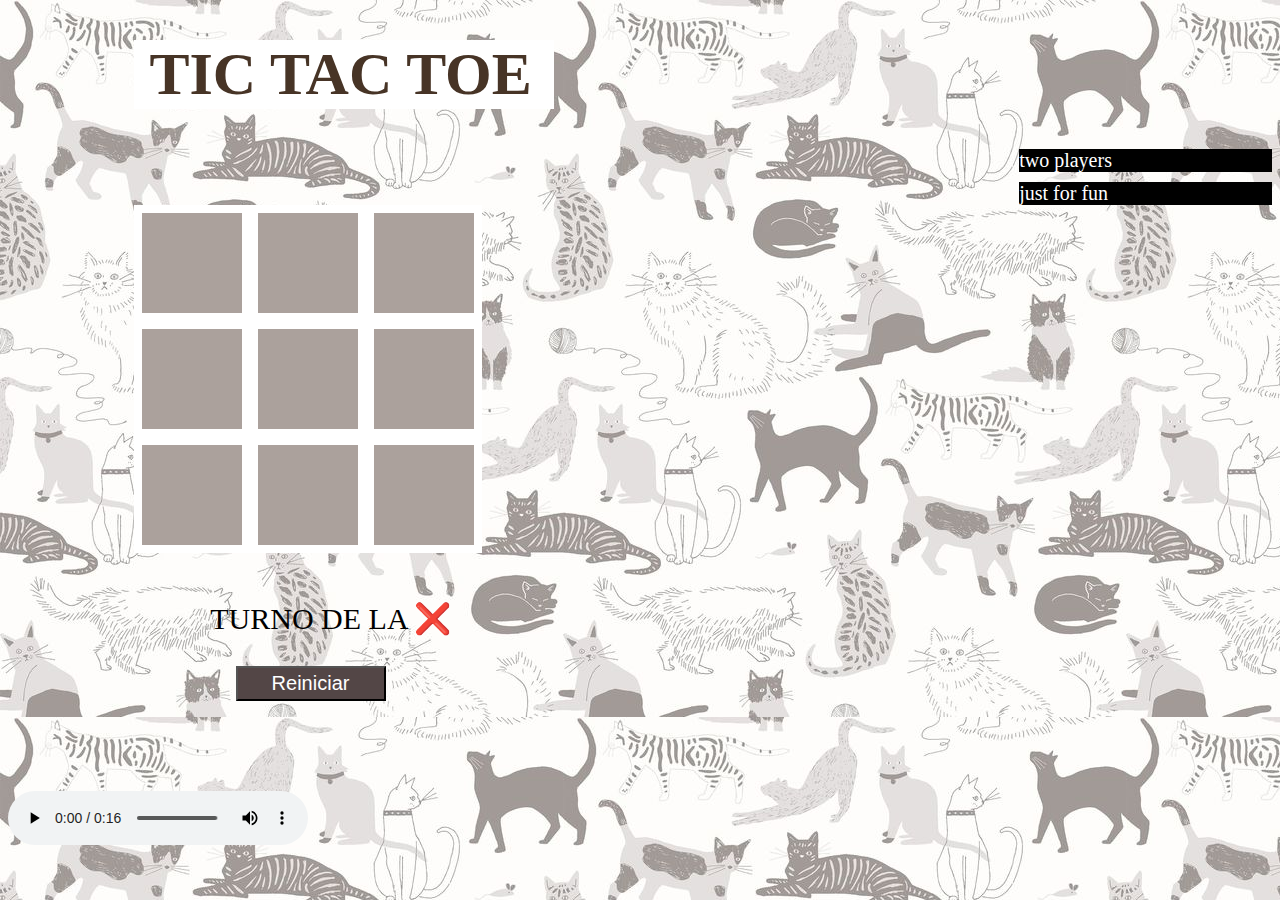
<file: index.html>
<!DOCTYPE html>
<html lang="en">
<head>
    <meta charset="UTF-8">
    <meta name="viewport" content="width=device-width, initial-scale=1.0">
    <title>Document</title>
   <link rel="stylesheet" href="styles.css">
</head>
<body class="body1">


    <h1 class="tituloJuego"> TIC TAC TOE </h1>
 

  <div class="moverEnlace">
   <a class="nav" href="home.html">two players</a>
    
   <a class="nav" href="home2.html">just for fun </a>
   
</div>
 
    <div id="contenedor">

         <div class="cubo">

           <div id="bn0" class="botones" ></div>
           <div id="bn1" class="botones"  ></div> 
           <div id="bn2" class="botones" ></div>
    
         </div>
       
         <div class="cubo">

            <div id="bn3" class="botones" ></div>
            <div id="bn4" class="botones" ></div>
            <div id="bn5" class="botones" ></div>
        
           </div>

          <div class="cubo">

            <div id="bn6" class="botones"  ></div>
            <div id="bn7" class="botones" ></div>
            <div id="bn8" class="botones"  ></div>
        

    
           </div>
        
           <br> 
           <p class="moverP" id="turno">TURNO DE LA  ❌</p>
           <button class="button1" type="button">Reiniciar</button>

     <br> <br> <br>
     <br><br><br>
        <audio  autoplay controls loop>
      <source src="/audio/i-am-dreaming-or-final-fantasy-menu-kinda-thing-29173.mp3" type="audio/mp3" />
      <source src="/audio/i-am-dreaming-or-final-fantasy-menu-kinda-thing-29173.mp3" type="audio/ogg" />
      <p>
        <a href="/audio/i-am-dreaming-or-final-fantasy-menu-kinda-thing-29173.mp3"></a>
      </p>
    </audio> 




<script src="script.js"></script>

</body>

</html>
</file>
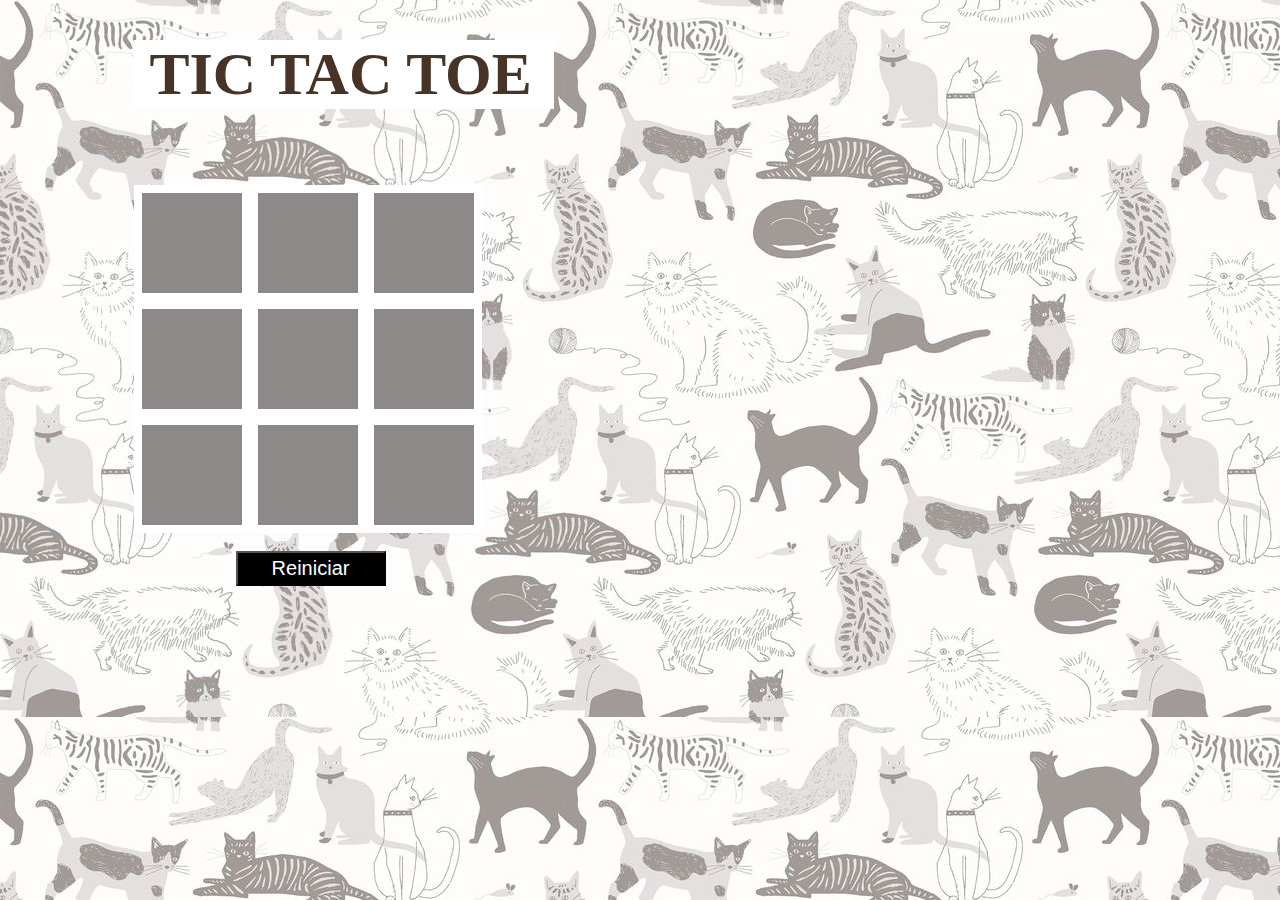
<file: home.html>
<!DOCTYPE html>
<html lang="en">
<head>
    <meta charset="UTF-8">
    <meta name="viewport" content="width=device-width, initial-scale=1.0">
    <title>Document</title>
    <link rel="stylesheet" href="styles.css">
</head>
<body class="cambiarFondo">
    

    <h1 class="tituloJuego"> TIC TAC TOE </h1>

    <br>
    <br>

  

    <div id="contenedor">

         <div class="cubo">
 
        <div id="bn0" class="botones2" ></div>
        <div id="bn1" class="botones2"  ></div>
        <div id="bn2" class="botones2" ></div>
    
         </div>
       
         <div class="cubo">

            <div id="bn3" class="botones2" ></div>
            <div id="bn4" class="botones2" ></div>
            <div id="bn5" class="botones2" ></div>
        
           </div>

           <div class="cubo">

            <div id="bn6" class="botones2"  ></div>
            <div id="bn7" class="botones2" ></div>
            <div id="bn8" class="botones2"  ></div>
        
           </div>
           <br>
    
           <button class="button2" type="button">Reiniciar</button>
           
<script src="script2.js"></script>
 
</body>
</html>
</file>
<file: styles.css>
body{

background-image: url(img/d94bfec0f95422948635306a3a1fa058.jpg);



}
.tituloJuego{
margin-left: 10%;
font-size: 60px;
font-family: 'Times New Roman', Times, serif;
color: rgb(71, 52, 38);
}

.tituloJuego{

background-color: rgb(255, 255, 255);
max-width: 32%;
padding-left: 15px;
width: 100 px;
height: 100 px;

}



.cubo{

    text-align: center;
    display: flex;
    margin-left: 10%;

   }

  .botones2{
    width: 100px;
    height: 100px;
    border: solid white 8px;
    display: flex;
    background-color: rgb(142, 137, 137);
    justify-content: center;
    align-items: center;
     
   }
   
   .botones2:hover{

    background-color: rgb(150, 144, 135);
  }





   .botones{
    width: 100px;
    height: 100px;
    border: solid white 8px;
    display: flex;
    background-color: rgb(171, 161, 156);
    justify-content: center;
    align-items: center;
     
   }
   
   .botones:hover{

    background-color: rgb(138, 123, 117);
  }

.nav{


background-color: black;
color: white;
text-decoration: none;
font-size: 20px;



}
   
  
.button1{
margin-left: 18%;
background-color: rgb(83, 70, 70);
color: white;
font-size: 20px;
width: 150px;
height: 35px;
}

.button2{
  margin-left: 18%;
  background-color: rgb(0, 0, 0);
  color: white;
  font-size: 20px;
  width: 150px;
  height: 35px;
  }
  
  .cambiarFondo{
  
  background-image: url(img/d94bfec0f95422948635306a3a1fa058.jpg);

  }

.moverEnlace{

display: grid;
margin-left: 80%;
gap: 10px;
}


.videoFondo{
position: absolute;
    top: 0;
    left: 0;
    width: 100%;
    height: 130%;
    object-fit: cover; 
    z-index: -1;
}

.tituloJuego3{
font-size: 60px;
font-family: 'Times New Roman', Times, serif;
color: rgb(18, 18, 18);
}

.tituloJuego3{


width: 100 px;
height: 100 px;

}
.cubo3{

  text-align: center;
  display: flex;
  

 }

.botones3{
  width: 100px;
  height: 100px;
  border: solid rgb(58, 34, 15) 6px;
  display: flex;
  background-color: rgba(255, 255, 255, 0.301);
  justify-content: center;
  align-items: center;
   
 }
 
 .botones3:hover{

  background-color: rgb(240, 219, 230);
}



.button3{
  margin-left: 7%;
  background-color: rgb(45, 40, 45);
  color: white;
  font-size: 20px;
  width: 150px;
  height: 35px;
  }

  .moverP{
  margin-left: 16%;
  font-size: 30px;
  
  }

  .moverP2{
margin-right: 5%;
  font-size: 45px;
  
  }
</file>
